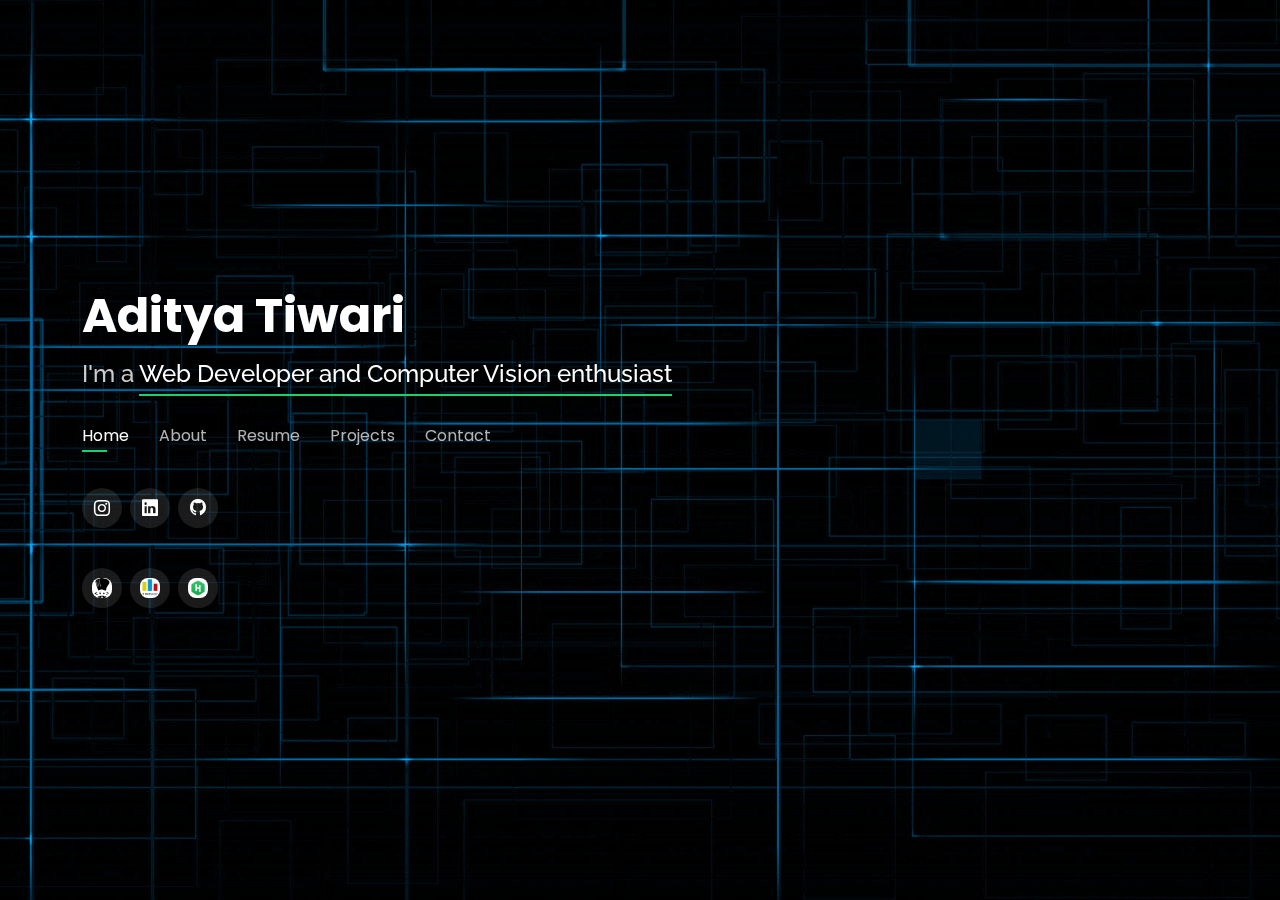
<file: index.html>
<!DOCTYPE html>
<html lang="en">

<head>
	<meta charset="utf-8">
	<meta content="width=device-width, initial-scale=1.0" name="viewport">

	<title>Aditya Tiwari</title>
	<meta content="" name="description">
	<meta content="" name="keywords">

	<!-- Favicons -->
	<link href="assets/img/logo.jpg" rel="icon"><!--
	<link href="assets/img/apple-touch-icon.png" rel="apple-touch-icon">-->

	<!-- Google Fonts -->
	<link href="https://fonts.googleapis.com/css?family=Open+Sans:300,300i,400,400i,600,600i,700,700i|Raleway:300,300i,400,400i,500,500i,600,600i,700,700i|Poppins:300,300i,400,400i,500,500i,600,600i,700,700i" rel="stylesheet">

	<!-- Vendor CSS Files -->
	<link href="assets/vendor/bootstrap/css/bootstrap.min.css" rel="stylesheet">
	<link href="assets/vendor/bootstrap-icons/bootstrap-icons.css" rel="stylesheet">
	<link href="assets/vendor/boxicons/css/boxicons.min.css" rel="stylesheet">
	<link href="assets/vendor/glightbox/css/glightbox.min.css" rel="stylesheet">
	<link href="assets/vendor/remixicon/remixicon.css" rel="stylesheet">
	<link href="assets/vendor/swiper/swiper-bundle.min.css" rel="stylesheet">

	<!-- Template Main CSS File -->
	<link href="assets/css/style.css" rel="stylesheet">

	
</head>

<body>

	<!-- ======= Header ======= -->
	<header id="header">
		<div class="container " >

			<h1><a href="index.html">Aditya Tiwari</a></h1>
			<!-- Uncomment below if you prefer to use an image logo -->
			<!-- <a href="index.html" class="mr-auto"><img src="assets/img/logo.png" alt="" class="img-fluid"></a> -->
			<h2>I'm a <span>Web Developer and Computer Vision enthusiast</span></h2>

			<nav id="navbar" class="navbar">
				<ul>
					<li><a class="nav-link active" href="#header">Home</a></li>
					<li><a class="nav-link" href="#about">About</a></li>
					<li><a class="nav-link" href="#resume">Resume</a></li>
					<!--<li><a class="nav-link" href="#services">Services</a></li> -->
					<li><a class="nav-link" href="#portfolio">Projects</a></li>
					<li><a class="nav-link" href="#contact">Contact</a></li>
				</ul>
				<i class="bi bi-list mobile-nav-toggle"></i>
			</nav><!-- .navbar -->

			<div class="social-links">
				<a href="https://www.instagram.com/aditya.4_/" class="instagram"><i class="bi bi-instagram"></i></a>
				<a href="https://www.linkedin.com/in/tiwari-aditya/" class="linkedin"><i class="bi bi-linkedin"></i></a>
				<a href="https://github.com/aditya4102" class="github"><i class="bi bi-github"></i></a>
			</div>
			<div class="social-links">
				

				<a href="https://www.codechef.com/users/adi_4" class="codechef"><i class="bi bi-codechef"><img style="width: 20px;height: 20px;background-color: white ;border-radius: 40%" src="assets/img/portfolio/codechef.png"></i></a>
				<a href="https://codeforces.com/profile/adi_4" class="codeforce"><i class="bi bi-codeforce"><img style="width: 20px;height: 20px;background-color: white;border-radius: 40% " src="assets/img/portfolio/codeforce.png"></i></a>
				<a href="https://www.hackerrank.com/taditya4102" class="hackerrank"><i class="bi bi-hackerrank"><img style="width: 20px;height: 20px;background-color: white;border-radius: 40% " src="assets/img/portfolio/hackerrank.jpg"></i></a>
				
			</div>

		</div>
	</header><!-- End Header -->



	<!-- ======= About Section ======= -->
	<section id="about" class="about">

		<!-- ======= About Me ======= -->
		<div class="about-me container">

			<div class="section-title">
				<h2>About Me</h2>
			</div>

			<div class="row">
				<div class="col-lg-4" data-aos="fade-right">
					<img src="assets/img/me1.jpg" class="img-fluid" alt="">
				</div>
				<div class="col-lg-8 pt-4 pt-lg-0 content" data-aos="fade-left">
					<h3>Aspiring Software Developer</h3>
					<p class="fst-italic">
						Hi,
						I am a practical learner, prefers more of practical aspects that theory. I am tech enthusiast and a maker, having good knowledge of both software as well as hardware (robotics).
					</p>
					<div class="row">
						<div class="col-lg-6">
							<ul>
								<li><i class="bi bi-chevron-right"></i> <strong>Birthday:</strong> <span>4 Oct 2000</span></li>
								<li><i class="bi bi-chevron-right"></i> <strong>WhatsApp no.:</strong> <span>+91-8866875829</span></li>
								<li><i class="bi bi-chevron-right"></i> <strong>Mobile no.:</strong> <span>+91-8849928696</span></li>
								<li><i class="bi bi-chevron-right"></i> <strong>College:</strong> <span>Jecrc University</span></li>
								<li><i class="bi bi-chevron-right"></i> <strong>City:</strong> <span>Jaipur, India</span></li>
							</ul>
						</div>
						<div class="col-lg-6">
							<ul>
								<li><i class="bi bi-chevron-right"></i> <strong>Age:</strong> <span>20</span></li>
								<li><i class="bi bi-chevron-right"></i> <strong>Degree:</strong> <span>Bachelors of Technology</span></li>
								<li><i class="bi bi-chevron-right"></i> <strong>Majors:</strong> <span>Computer Science</span></li>
								<li><i class="bi bi-chevron-right"></i> <strong>Email id:</strong> <span>taditya4102@gmail.com</span></li>
								
							</ul>
						</div>
					</div>
					<p>
						I'm an aspiring Software Developer, having good grasp on C++, Python, HTML, CSS and JavaScript. Along with my front end development, I am computer vision and deep learning enthusiast, having experience with python's OpenCV library and a practioner of competitive coding wtih C++.
						Along with this, my "Core Team Member" position at university's innovation cell namely "JU Makerspace", shows my managment and leadership qualities.
					</p>
				</div>
			</div>

		</div><!-- End About Me -->

		

		<!-- ======= Skills  ======= -->
		<div class="skills container">

			<div class="section-title">
				<h2>Skills</h2>
			</div>

			<div class="row skills-content">

				<div class="col-lg-6">

					<div class="progress">
						<span class="skill">C++ <i class="val">85%</i></span>
						<div class="progress-bar-wrap">
							<div class="progress-bar" role="progressbar" aria-valuenow="85" aria-valuemin="0" aria-valuemax="100"></div>
						</div>
					</div>

					<div class="progress">
						<span class="skill">Python <i class="val">70%</i></span>
						<div class="progress-bar-wrap">
							<div class="progress-bar" role="progressbar" aria-valuenow="70" aria-valuemin="0" aria-valuemax="100"></div>
						</div>
					</div>

					<div class="progress">
						<span class="skill">Competitive Coding <i class="val">80%</i></span>
						<div class="progress-bar-wrap">
							<div class="progress-bar" role="progressbar" aria-valuenow="80" aria-valuemin="0" aria-valuemax="100"></div>
						</div>
					</div>

					<div class="progress">
						<span class="skill">Computer Vision <i class="val">80%</i></span>
						<div class="progress-bar-wrap">
							<div class="progress-bar" role="progressbar" aria-valuenow="80" aria-valuemin="0" aria-valuemax="100"></div>
						</div>
					</div>

					

				</div>

				<div class="col-lg-6">
					<div class="progress">
						<span class="skill">HTML <i class="val">75%</i></span>
						<div class="progress-bar-wrap">
							<div class="progress-bar" role="progressbar" aria-valuenow="75" aria-valuemin="0" aria-valuemax="100"></div>
						</div>
					</div>

					<div class="progress">
						<span class="skill">CSS <i class="val">70%</i></span>
						<div class="progress-bar-wrap">
							<div class="progress-bar" role="progressbar" aria-valuenow="70" aria-valuemin="0" aria-valuemax="100"></div>
						</div>
					</div>

					<div class="progress">
						<span class="skill">JavaScript <i class="val">70%</i></span>
						<div class="progress-bar-wrap">
							<div class="progress-bar" role="progressbar" aria-valuenow="70" aria-valuemin="0" aria-valuemax="100"></div>
						</div>
					</div>

					<div class="progress">
						<span class="skill">Deep Learning <i class="val">50%</i></span>
						<div class="progress-bar-wrap">
							<div class="progress-bar" role="progressbar" aria-valuenow="50" aria-valuemin="0" aria-valuemax="100"></div>
						</div>
					</div>

				</div>

			</div>

		</div><!-- End Skills -->

	<!--	 Interests 
		<div class="interests container">

			<div class="section-title">
				<h2>Interests</h2>
			</div>

			<div class="row">
				<div class="col-lg-3 col-md-4">
					<div class="icon-box">
						<i class="ri-store-line" style="color: #ffbb2c;"></i>
						<h3>Lorem Ipsum</h3>
					</div>
				</div>
				<div class="col-lg-3 col-md-4 mt-4 mt-md-0">
					<div class="icon-box">
						<i class="ri-bar-chart-box-line" style="color: #5578ff;"></i>
						<h3>Dolor Sitema</h3>
					</div>
				</div>
				<div class="col-lg-3 col-md-4 mt-4 mt-md-0">
					<div class="icon-box">
						<i class="ri-calendar-todo-line" style="color: #e80368;"></i>
						<h3>Sed perspiciatis</h3>
					</div>
				</div>
				<div class="col-lg-3 col-md-4 mt-4 mt-lg-0">
					<div class="icon-box">
						<i class="ri-paint-brush-line" style="color: #e361ff;"></i>
						<h3>Magni Dolores</h3>
					</div>
				</div>
				<div class="col-lg-3 col-md-4 mt-4">
					<div class="icon-box">
						<i class="ri-database-2-line" style="color: #47aeff;"></i>
						<h3>Nemo Enim</h3>
					</div>
				</div>
				<div class="col-lg-3 col-md-4 mt-4">
					<div class="icon-box">
						<i class="ri-gradienter-line" style="color: #ffa76e;"></i>
						<h3>Eiusmod Tempor</h3>
					</div>
				</div>
				<div class="col-lg-3 col-md-4 mt-4">
					<div class="icon-box">
						<i class="ri-file-list-3-line" style="color: #11dbcf;"></i>
						<h3>Midela Teren</h3>
					</div>
				</div>
				<div class="col-lg-3 col-md-4 mt-4">
					<div class="icon-box">
						<i class="ri-price-tag-2-line" style="color: #4233ff;"></i>
						<h3>Pira Neve</h3>
					</div>
				</div>
				<div class="col-lg-3 col-md-4 mt-4">
					<div class="icon-box">
						<i class="ri-anchor-line" style="color: #b2904f;"></i>
						<h3>Dirada Pack</h3>
					</div>
				</div>
				<div class="col-lg-3 col-md-4 mt-4">
					<div class="icon-box">
						<i class="ri-disc-line" style="color: #b20969;"></i>
						<h3>Moton Ideal</h3>
					</div>
				</div>
				<div class="col-lg-3 col-md-4 mt-4">
					<div class="icon-box">
						<i class="ri-base-station-line" style="color: #ff5828;"></i>
						<h3>Verdo Park</h3>
					</div>
				</div>
				<div class="col-lg-3 col-md-4 mt-4">
					<div class="icon-box">
						<i class="ri-fingerprint-line" style="color: #29cc61;"></i>
						<h3>Flavor Nivelanda</h3>
					</div>
				</div>
			</div>

		</div> End Interests 
	-->


	</section><!-- End About Section -->

	<!-- ======= Resume Section ======= -->
	<section id="resume" class="resume">
		<div class="container">

			<div class="section-title">
				<h2>Resume</h2>
			</div>

			<div class="row">
				<div class="col-lg-6">
					<h3 class="resume-title">Education</h3>
					<div class="resume-item">
						<h4>Bachelors of Technology</h4>
						<h5>2018 - 2022</h5>
						<p><em>Jecrc University, Jaipur</em></p>
						<p><b>Major:</b> Computer Science &emsp; <b>CGPA:</b> 8.46/10</p>
					</div>
					<div class="resume-item">
						<h4>Class XII</h4>
						<h5>2018</h5>
						<p><em>Podar World School, Vadodara</em></p>
						<p><b>Major:</b> PCM &emsp; <b>CGPA:</b> 85.4%</p>
					</div>
					<div class="resume-item">
						<h4>Class X</h4>
						<h5>2016</h5>
						<p><em>Shannen School, Vadodara</em></p>
						<p><b>CGPA:</b> 10/10</p>
					</div>
				</div>
				<div class="col-lg-6">
					<h3 class="resume-title">Position of Responsibility</h3>
					<div class="resume-item">
						<h4>JU Makerspace | Core Team Member</h4>
						<h5>2019 - Present</h5>
						<p><em>Jecrc University, Jaipur</em></p>
						<p>(Student driven innovation cell)</p>
						<p>
						<ul>
							<li>Led the team of 50+ members under the supervision of faculty coordinator in many technical events</li>
							<li>Supervised and mentored juniors in many projects.</li>
							<li>Responsible for representing whole team at any event.</li>
							<li>Delivered webinar on <b>Machine Learning</b> and <b>Drones and Control Algorithms</b> to crowd of 150+ students.</li>
						</ul>
						</p>
					</div>
					<div class="resume-item">
						<h4>Achievements</h4>
						<p>
						<ul>
							<li><b>Smart India Hackathon</b> (Jan 2020): Secured 1st place in the prelims of Hardware Edition.</li>
							<li><b>Letter of Appreciation</b> (Jul 2020): Received appreciation letter from Registrar of JECRC University for being an instructor and delivering session to first year student.</li>
							<li><b>Volleyball</b> (2016), Played at state level from Gujarat.</li>
						</ul>
						</p>
					</div>
				</div>
			</div>

		</div>
	</section><!-- End Resume Section -->
<!--

	<section id="services" class="services">
		<div class="container">

			<div class="section-title">
				<h2>Services</h2>
				<p>My Services</p>
			</div>

			<div class="row">
				<div class="col-lg-4 col-md-6 d-flex align-items-stretch">
					<div class="icon-box">
						<div class="icon"><i class="bx bxl-dribbble"></i></div>
						<h4><a href="">Lorem Ipsum</a></h4>
						<p>Voluptatum deleniti atque corrupti quos dolores et quas molestias excepturi</p>
					</div>
				</div>

				<div class="col-lg-4 col-md-6 d-flex align-items-stretch mt-4 mt-md-0">
					<div class="icon-box">
						<div class="icon"><i class="bx bx-file"></i></div>
						<h4><a href="">Sed ut perspiciatis</a></h4>
						<p>Duis aute irure dolor in reprehenderit in voluptate velit esse cillum dolore</p>
					</div>
				</div>

				<div class="col-lg-4 col-md-6 d-flex align-items-stretch mt-4 mt-lg-0">
					<div class="icon-box">
						<div class="icon"><i class="bx bx-tachometer"></i></div>
						<h4><a href="">Magni Dolores</a></h4>
						<p>Excepteur sint occaecat cupidatat non proident, sunt in culpa qui officia</p>
					</div>
				</div>

				<div class="col-lg-4 col-md-6 d-flex align-items-stretch mt-4">
					<div class="icon-box">
						<div class="icon"><i class="bx bx-world"></i></div>
						<h4><a href="">Nemo Enim</a></h4>
						<p>At vero eos et accusamus et iusto odio dignissimos ducimus qui blanditiis</p>
					</div>
				</div>

				<div class="col-lg-4 col-md-6 d-flex align-items-stretch mt-4">
					<div class="icon-box">
						<div class="icon"><i class="bx bx-slideshow"></i></div>
						<h4><a href="">Dele cardo</a></h4>
						<p>Quis consequatur saepe eligendi voluptatem consequatur dolor consequuntur</p>
					</div>
				</div>

				<div class="col-lg-4 col-md-6 d-flex align-items-stretch mt-4">
					<div class="icon-box">
						<div class="icon"><i class="bx bx-arch"></i></div>
						<h4><a href="">Divera don</a></h4>
						<p>Modi nostrum vel laborum. Porro fugit error sit minus sapiente sit aspernatur</p>
					</div>
				</div>

			</div>

		</div>
	</section>
-->

	<!-- ======= Portfolio Section ======= -->
	<section id="portfolio" class="portfolio">
		<div class="container">

			<div class="section-title">
				<h2>Projects</h2>
				<p>My Works</p>
			</div>

			<div class="row">
				<div class="col-lg-12 d-flex justify-content-center">
					<ul id="portfolio-flters">
						<li data-filter=".filter-vision">Computer Vision</li>
						<li data-filter=".filter-robo">Robotics</li>
						<li data-filter=".filter-web">Web Development</li>
					</ul>
				</div>
			</div>

			<div class="row portfolio-container">

				<div class="col-lg-4 col-md-6 portfolio-item filter-vision">
					<div class="portfolio-wrap">
						<img src="assets/img/portfolio/mask.jpg" class="img-fluid" alt="" width="974" height="556">
						<div class="portfolio-info">
							<h4>Face Mask Detection</h4>
							<p>Program</p>
							<div class="portfolio-links">
								<a href="mask-detection.html" data-gallery="portfolioDetailsGallery" data-glightbox="type: external" class="portfolio-details-lightbox" title="Project Details"><i class="bx bx-link"></i></a>
							</div>
						</div>
					</div>
				</div>

				<div class="col-lg-4 col-md-6 portfolio-item filter-vision">
					<div class="portfolio-wrap">
						<img src="assets/img/portfolio/object.jpg" class="img-fluid" alt="" width="310" height="450">
						<div class="portfolio-info">
							<h4>Object Detection</h4>
							<p>Program</p>
							<div class="portfolio-links">
								<a href="object-detection.html" data-gallery="portfolioDetailsGallery" data-glightbox="type: external" class="portfolio-details-lightbox" title="Portfolio Details"><i class="bx bx-link"></i></a>
							</div>
						</div>
					</div>
				</div>

				<div class="col-lg-4 col-md-6 portfolio-item filter-vision">
					<div class="portfolio-wrap">
						<img src="assets/img/portfolio/hand.png" class="img-fluid" alt="" width="160" height="556">
						<div class="portfolio-info">
							<h4>Hand Gesture Recognition</h4>
							<p>Program</p>
							<div class="portfolio-links">
								<a href="gesture recognition.html" data-gallery="portfolioDetailsGallery" data-glightbox="type: external" class="portfolio-details-lightbox" title="Portfolio Details"><i class="bx bx-link"></i></a>
							</div>
						</div>
					</div>
				</div>

				<div class="col-lg-4 col-md-6 portfolio-item filter-vision">
					<div class="portfolio-wrap">
						<img src="assets/img/portfolio/eye.jpg" class="img-fluid" alt="" width="974" height="556">
						<div class="portfolio-info">
							<h4>Face & Eye Detection</h4>
							<p>Program</p>
							<div class="portfolio-links">
								<a href="face_eye_detection.html" data-gallery="portfolioDetailsGallery" data-glightbox="type: external" class="portfolio-details-lightbox" title="Portfolio Details"><i class="bx bx-link"></i></a>
							</div>
						</div>
					</div>
				</div>

				<div class="col-lg-4 col-md-6 portfolio-item filter-robo">
					<div class="portfolio-wrap">
						<img src="assets/img/portfolio/drone.jpg" class="img-fluid" alt="">
						<div class="portfolio-info">
							<h4>Drone</h4>
							<p>Hardware</p>
							<div class="portfolio-links">
								<a href="drone.html" data-gallery="portfolioDetailsGallery" data-glightbox="type: external" class="portfolio-details-lightbox" title="Portfolio Details"><i class="bx bx-link"></i></a>
							</div>

						</div>
					</div>
				</div>

				<div class="col-lg-4 col-md-6 portfolio-item filter-web">
					<div class="portfolio-wrap">
						<img src="assets/img/portfolio/website.jpg" class="img-fluid" alt="">
						<div class="portfolio-info">
							<h4>Portfolio</h4>
							<p>Website</p>
							<div class="portfolio-links">
								<a href="website.html" data-gallery="portfolioDetailsGallery" data-glightbox="type: external" class="portfolio-details-lightbox" title="Portfolio Details"><i class="bx bx-link"></i></a>
							</div>

						</div>
					</div>
				</div>

			</div>

		</div>
	</section><!-- End Portfolio Section -->

	<!-- ======= Contact Section ======= -->
	<section id="contact" class="contact">
		<div class="container">

			<div class="section-title">
				<h2>Contact</h2>
				<p>Contact Me</p>
			</div>

			<div class="row mt-2">

				<div class="col-md-6 d-flex align-items-stretch">
					<div class="info-box">
						<i class="bx bx-map"></i>
						<h3>Location</h3>
						<p>Jaipur, Rajasthan, India</p>
					</div>
				</div>

				<div class="col-md-6 mt-4 mt-md-0 d-flex align-items-stretch">
					<div class="info-box">
						<i class="bx bx-share-alt"></i>
						<h3>Social Profiles</h3>
						<div class="social-links">
							<a href="https://www.linkedin.com/in/tiwari-aditya/" class="linkedin"><i class="bi bi-linkedin"></i></a>
							<a href="https://www.instagram.com/aditya.4_/" class="instagram"><i class="bi bi-instagram"></i></a>
						</div>
					</div>
				</div>

				<div class="col-md-6 mt-4 d-flex align-items-stretch">
					<div class="info-box">
						<i class="bx bx-envelope"></i>
						<h3>Email</h3>
						<p>taditya4102@gmail.com</p>
					</div>
				</div>
				<div class="col-md-6 mt-4 d-flex align-items-stretch">
					<div class="info-box">
						<i class="bx bx-phone-call"></i>
						<h3>Call</h3>
						<p>+91-8849928696</p>
						<p>+91-8866875829</p>
					</div>
				</div>
				<div class="col-md-6 mt-4 d-flex align-items-stretch">
					<div class="info-box">
						<i class="bx bx-share-alt"></i>
						<h3>Programming Profiles</h3>
						<div class="social-links">
				<a href="https://www.codechef.com/users/adi_4" class="codechef"><i class="bi bi-codechef"><img style="width: 20px;height: 20px;background-color: white ;border-radius: 40%" src="assets/img/portfolio/codechef.png"></i></a>
				<a href="https://codeforces.com/profile/adi_4" class="codeforce"><i class="bi bi-codeforce"><img style="width: 20px;height: 20px;background-color: white;border-radius: 40% " src="assets/img/portfolio/codeforce.png"></i></a>
				<a href="https://www.hackerrank.com/taditya4102" class="hackerrank"><i class="bi bi-hackerrank"><img style="width: 20px;height: 20px;background-color: white;border-radius: 40% " src="assets/img/portfolio/hackerrank.jpg"></i></a>
						 
						</div>
					 
					</div>
				</div>



			</div>

			<form action="forms/contact.php" method="post" role="form" class="php-email-form mt-4">
				<div class="row">
					<div class="col-md-6 form-group">
						<input type="text" name="name" class="form-control" id="name" placeholder="Your Name" required>
					</div>
					<div class="col-md-6 form-group mt-3 mt-md-0">
						<input type="email" class="form-control" name="email" id="email" placeholder="Your Email" required>
					</div>
				</div>
				<div class="form-group mt-3">
					<input type="text" class="form-control" name="subject" id="subject" placeholder="Subject" required>
				</div>
				<div class="form-group mt-3">
					<textarea class="form-control" name="message" rows="5" placeholder="Message" required></textarea>
				</div>
				<div class="my-3">
					<div class="loading">Loading</div>
					<div class="error-message"></div>
					<div class="sent-message">Your message has been sent. Thank you!</div>
				</div>
				<div class="text-center"><button type="submit">Send Message</button></div>
			</form>

		</div>
	</section><!-- End Contact Section -->

	

	<!-- Vendor JS Files -->
	<script src="assets/vendor/bootstrap/js/bootstrap.bundle.min.js"></script>
	<script src="assets/vendor/glightbox/js/glightbox.min.js"></script>
	<script src="assets/vendor/isotope-layout/isotope.pkgd.min.js"></script>
	<script src="assets/vendor/php-email-form/validate.js"></script>
	<script src="assets/vendor/purecounter/purecounter.js"></script>
	<script src="assets/vendor/swiper/swiper-bundle.min.js"></script>
	<script src="assets/vendor/waypoints/noframework.waypoints.js"></script>

	<!-- Template Main JS File -->
	<script src="assets/js/main.js"></script>

</body>

</html>
</file>
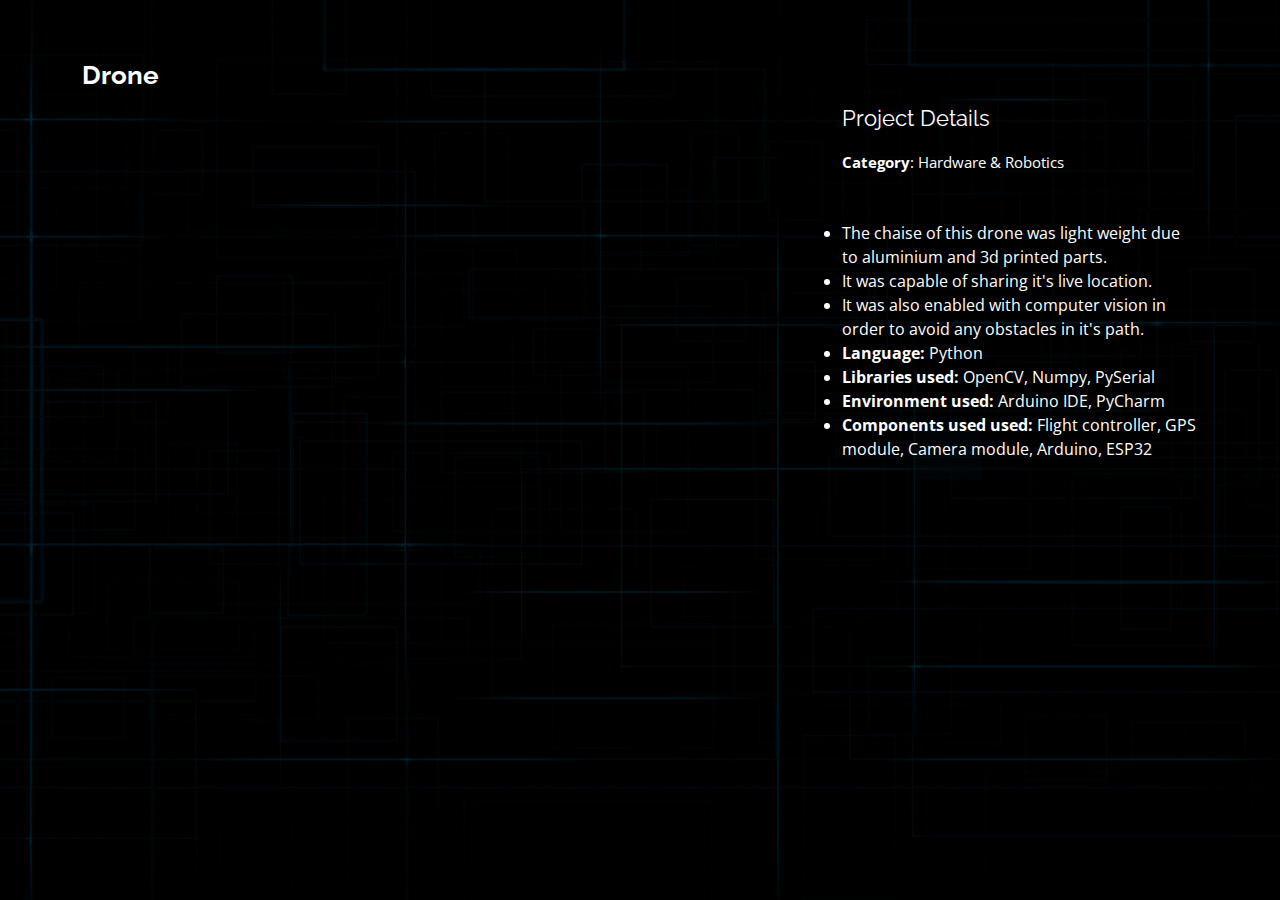
<file: drone.html>
<!DOCTYPE html>
<html lang="en">

<head>
  <meta charset="utf-8">
  <meta content="width=device-width, initial-scale=1.0" name="viewport">

  <title>Portfolio Details - Personal Bootstrap Template</title>
  <meta content="" name="description">
  <meta content="" name="keywords">

  <!-- Favicons -->
  <link href="assets/img/favicon.png" rel="icon">
  <link href="assets/img/apple-touch-icon.png" rel="apple-touch-icon">

  <!-- Google Fonts -->
  <link href="https://fonts.googleapis.com/css?family=Open+Sans:300,300i,400,400i,600,600i,700,700i|Raleway:300,300i,400,400i,500,500i,600,600i,700,700i|Poppins:300,300i,400,400i,500,500i,600,600i,700,700i" rel="stylesheet">

  <!-- Vendor CSS Files -->
  <link href="assets/vendor/bootstrap/css/bootstrap.min.css" rel="stylesheet">
  <link href="assets/vendor/bootstrap-icons/bootstrap-icons.css" rel="stylesheet">
  <link href="assets/vendor/boxicons/css/boxicons.min.css" rel="stylesheet">
  <link href="assets/vendor/glightbox/css/glightbox.min.css" rel="stylesheet">
  <link href="assets/vendor/remixicon/remixicon.css" rel="stylesheet">
  <link href="assets/vendor/swiper/swiper-bundle.min.css" rel="stylesheet">

  <!-- Template Main CSS File -->
  <link href="assets/css/style.css" rel="stylesheet">

  <!-- =======================================================
  * Template Name: Personal - v4.1.0
  * Template URL: https://bootstrapmade.com/personal-free-resume-bootstrap-template/
  * Author: BootstrapMade.com
  * License: https://bootstrapmade.com/license/
  ======================================================== -->
</head>

<body>

  <main id="main">

    <!-- ======= Portfolio Details ======= -->
    <div id="portfolio-details" class="portfolio-details">
      <div class="container">

        <div class="row">

          <div class="col-lg-8">
            <h2 class="portfolio-title">Drone</h2>

            <div class="portfolio-details-slider swiper-container">
              <div class="swiper-wrapper align-items-center">
                
                  <iframe width="800" height="463" src="https://www.youtube.com/embed/8547YgJTi5c" title="YouTube video player" frameborder="0" allow="accelerometer; autoplay; clipboard-write; encrypted-media; gyroscope; picture-in-picture" allowfullscreen></iframe>
              </div>
              <div class="swiper-pagination"></div>
            </div>

          </div>

          <div class="col-lg-4 portfolio-info">
            <h3>Project Details</h3>
            <ul>
              <li><strong>Category</strong>: Hardware & Robotics</li>
            </ul>

            <p>
              <li>The chaise of this drone was light weight due to aluminium and 3d printed parts.</li>
              <li>It was capable of sharing it's live location.</li>
              <li>It was also enabled with computer vision in order to avoid any obstacles in it's path.</li>
              <li><b>Language:</b> Python</li>
              <li><b>Libraries used:</b> OpenCV, Numpy, PySerial</li>
              <li><b>Environment used:</b> Arduino IDE, PyCharm</li>
              <li><b>Components used used:</b> Flight controller, GPS module, Camera module, Arduino, ESP32</li>
            </p>
          </div>

        </div>

      </div>
    </div><!-- End Portfolio Details -->

  </main><!-- End #main -->

 

  <!-- Vendor JS Files -->
  <script src="assets/vendor/bootstrap/js/bootstrap.bundle.min.js"></script>
  <script src="assets/vendor/glightbox/js/glightbox.min.js"></script>
  <script src="assets/vendor/isotope-layout/isotope.pkgd.min.js"></script>
  <script src="assets/vendor/php-email-form/validate.js"></script>
  <script src="assets/vendor/purecounter/purecounter.js"></script>
  <script src="assets/vendor/swiper/swiper-bundle.min.js"></script>
  <script src="assets/vendor/waypoints/noframework.waypoints.js"></script>

  <!-- Template Main JS File -->
  <script src="assets/js/main.js"></script>

</body>

</html>
</file>
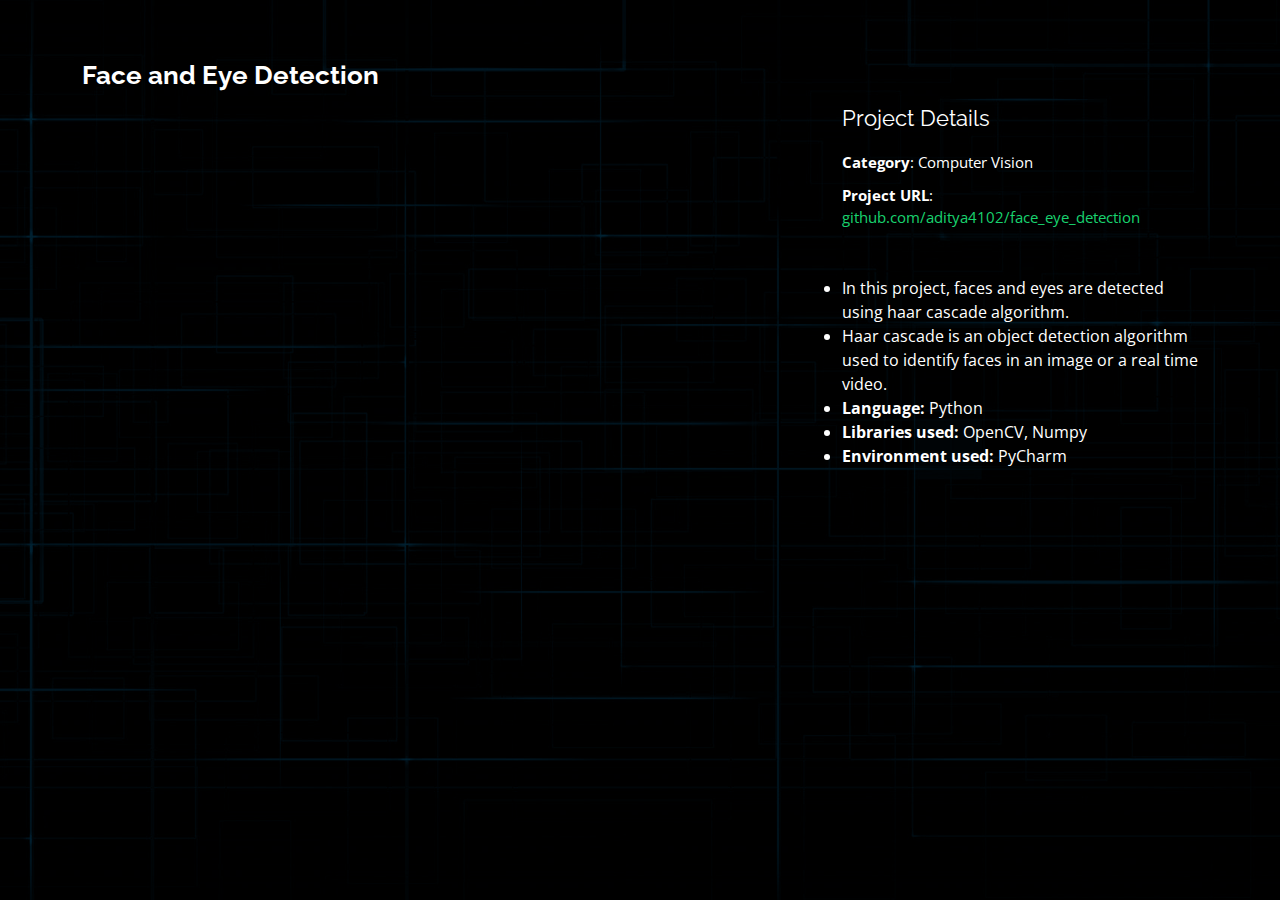
<file: face_eye_detection.html>
<!DOCTYPE html>
<html lang="en">

<head>
  <meta charset="utf-8">
  <meta content="width=device-width, initial-scale=1.0" name="viewport">

  <title>Portfolio Details - Personal Bootstrap Template</title>
  <meta content="" name="description">
  <meta content="" name="keywords">

  <!-- Favicons -->
  <link href="assets/img/favicon.png" rel="icon">
  <link href="assets/img/apple-touch-icon.png" rel="apple-touch-icon">

  <!-- Google Fonts -->
  <link href="https://fonts.googleapis.com/css?family=Open+Sans:300,300i,400,400i,600,600i,700,700i|Raleway:300,300i,400,400i,500,500i,600,600i,700,700i|Poppins:300,300i,400,400i,500,500i,600,600i,700,700i" rel="stylesheet">

  <!-- Vendor CSS Files -->
  <link href="assets/vendor/bootstrap/css/bootstrap.min.css" rel="stylesheet">
  <link href="assets/vendor/bootstrap-icons/bootstrap-icons.css" rel="stylesheet">
  <link href="assets/vendor/boxicons/css/boxicons.min.css" rel="stylesheet">
  <link href="assets/vendor/glightbox/css/glightbox.min.css" rel="stylesheet">
  <link href="assets/vendor/remixicon/remixicon.css" rel="stylesheet">
  <link href="assets/vendor/swiper/swiper-bundle.min.css" rel="stylesheet">

  <!-- Template Main CSS File -->
  <link href="assets/css/style.css" rel="stylesheet">

  <!-- =======================================================
  * Template Name: Personal - v4.1.0
  * Template URL: https://bootstrapmade.com/personal-free-resume-bootstrap-template/
  * Author: BootstrapMade.com
  * License: https://bootstrapmade.com/license/
  ======================================================== -->
</head>

<body>

  <main id="main">

    <!-- ======= Portfolio Details ======= -->
    <div id="portfolio-details" class="portfolio-details">
      <div class="container">

        <div class="row">

          <div class="col-lg-8">
            <h2 class="portfolio-title">Face and Eye Detection</h2>

            <div class="portfolio-details-slider swiper-container">
              <div class="swiper-wrapper align-items-center">
                
                  <iframe width="800" height="463" src="https://www.youtube.com/embed/aKJ10djMP58" title="YouTube video player" frameborder="0" allow="accelerometer; autoplay; clipboard-write; encrypted-media; gyroscope; picture-in-picture" allowfullscreen></iframe>
              </div>
              <div class="swiper-pagination"></div>
            </div>

          </div>

          <div class="col-lg-4 portfolio-info">
            <h3>Project Details</h3>
            <ul>
              <li><strong>Category</strong>: Computer Vision</li>
              <li><strong>Project URL</strong>: <a href="https://github.com/aditya4102/face-and-eye-detection">github.com/aditya4102/face_eye_detection</a></li>
            </ul>

            <p>
              <li>In this project, faces and eyes are detected using haar cascade algorithm.</li>
              <li>Haar cascade is an object detection algorithm used to identify faces in an image or a real time video.</li>
              <li><b>Language:</b> Python</li>
              <li><b>Libraries used:</b> OpenCV, Numpy</li>
              <li><b>Environment used:</b> PyCharm</li>
            </p>
          </div>

        </div>

      </div>
    </div><!-- End Portfolio Details -->

  </main><!-- End #main -->

 

  <!-- Vendor JS Files -->
  <script src="assets/vendor/bootstrap/js/bootstrap.bundle.min.js"></script>
  <script src="assets/vendor/glightbox/js/glightbox.min.js"></script>
  <script src="assets/vendor/isotope-layout/isotope.pkgd.min.js"></script>
  <script src="assets/vendor/php-email-form/validate.js"></script>
  <script src="assets/vendor/purecounter/purecounter.js"></script>
  <script src="assets/vendor/swiper/swiper-bundle.min.js"></script>
  <script src="assets/vendor/waypoints/noframework.waypoints.js"></script>

  <!-- Template Main JS File -->
  <script src="assets/js/main.js"></script>

</body>

</html>
</file>
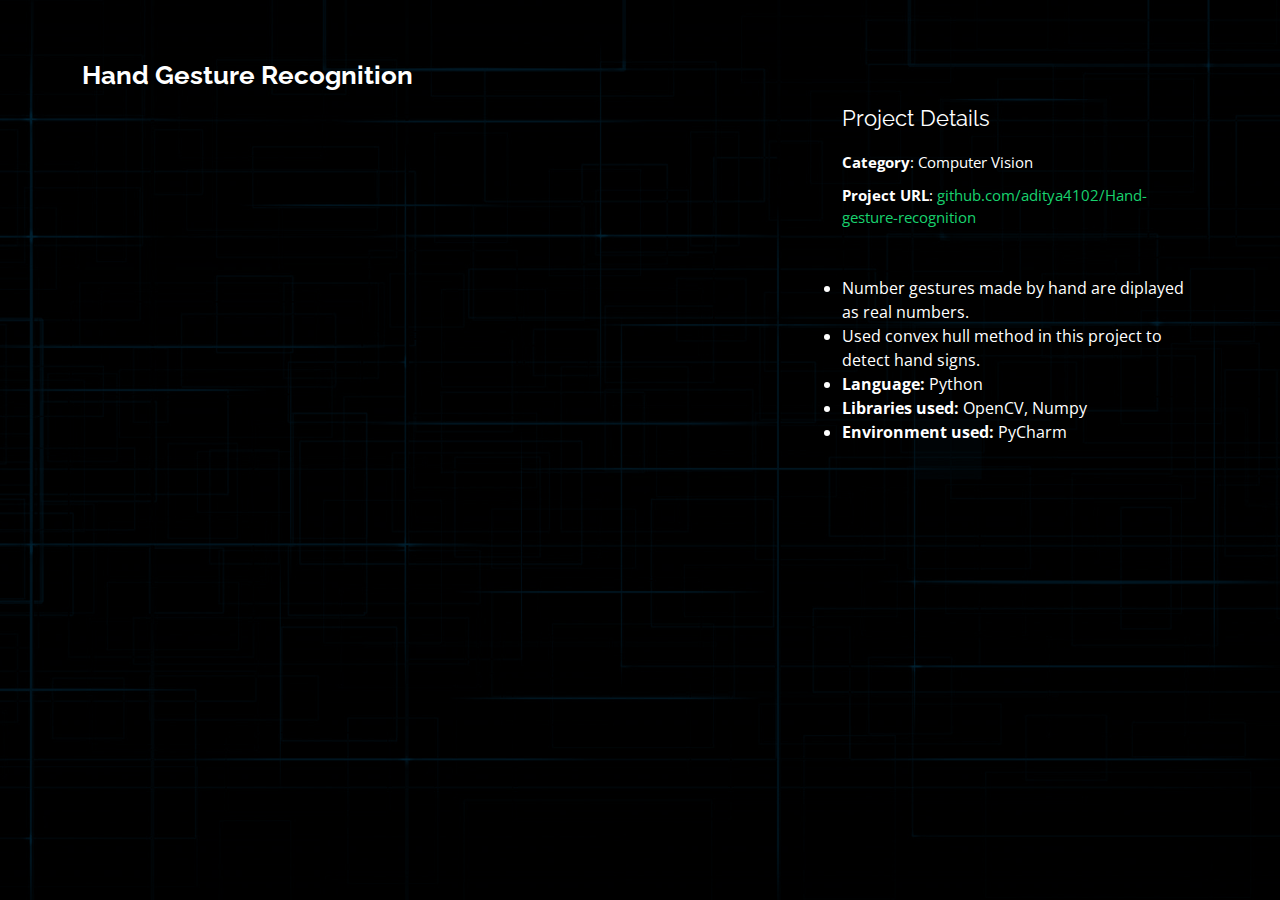
<file: gesture recognition.html>
<!DOCTYPE html>
<html lang="en">

<head>
  <meta charset="utf-8">
  <meta content="width=device-width, initial-scale=1.0" name="viewport">

  <title>Portfolio Details - Personal Bootstrap Template</title>
  <meta content="" name="description">
  <meta content="" name="keywords">

  <!-- Favicons -->
  <link href="assets/img/favicon.png" rel="icon">
  <link href="assets/img/apple-touch-icon.png" rel="apple-touch-icon">

  <!-- Google Fonts -->
  <link href="https://fonts.googleapis.com/css?family=Open+Sans:300,300i,400,400i,600,600i,700,700i|Raleway:300,300i,400,400i,500,500i,600,600i,700,700i|Poppins:300,300i,400,400i,500,500i,600,600i,700,700i" rel="stylesheet">

  <!-- Vendor CSS Files -->
  <link href="assets/vendor/bootstrap/css/bootstrap.min.css" rel="stylesheet">
  <link href="assets/vendor/bootstrap-icons/bootstrap-icons.css" rel="stylesheet">
  <link href="assets/vendor/boxicons/css/boxicons.min.css" rel="stylesheet">
  <link href="assets/vendor/glightbox/css/glightbox.min.css" rel="stylesheet">
  <link href="assets/vendor/remixicon/remixicon.css" rel="stylesheet">
  <link href="assets/vendor/swiper/swiper-bundle.min.css" rel="stylesheet">

  <!-- Template Main CSS File -->
  <link href="assets/css/style.css" rel="stylesheet">

  <!-- =======================================================
  * Template Name: Personal - v4.1.0
  * Template URL: https://bootstrapmade.com/personal-free-resume-bootstrap-template/
  * Author: BootstrapMade.com
  * License: https://bootstrapmade.com/license/
  ======================================================== -->
</head>

<body>

  <main id="main">

    <!-- ======= Portfolio Details ======= -->
    <div id="portfolio-details" class="portfolio-details">
      <div class="container">

        <div class="row">

          <div class="col-lg-8">
            <h2 class="portfolio-title">Hand Gesture Recognition</h2>

            <div class="portfolio-details-slider swiper-container">
              <div class="swiper-wrapper align-items-center">
                
                  <iframe width="800" height="463" src="https://www.youtube.com/embed/PpzkmWvPwJc" title="YouTube video player" frameborder="0" allow="accelerometer; autoplay; clipboard-write; encrypted-media; gyroscope; picture-in-picture" allowfullscreen></iframe>
              </div>
              <div class="swiper-pagination"></div>
            </div>

          </div>

          <div class="col-lg-4 portfolio-info">
            <h3>Project Details</h3>
            <ul>
              <li><strong>Category</strong>: Computer Vision</li>
              <li><strong>Project URL</strong>: <a href="https://github.com/aditya4102/Hand-Gestures-Recoginition">github.com/aditya4102/Hand-gesture-recognition</a></li>
            </ul>

            <p>
              <li>Number gestures made by hand are diplayed as real numbers.</li>
              <li>Used convex hull method in this project to detect hand signs.</li>
              <li><b>Language:</b> Python</li>
              <li><b>Libraries used:</b> OpenCV, Numpy</li>
              <li><b>Environment used:</b> PyCharm</li>
            </p>
          </div>

        </div>

      </div>
    </div><!-- End Portfolio Details -->

  </main><!-- End #main -->

 

  <!-- Vendor JS Files -->
  <script src="assets/vendor/bootstrap/js/bootstrap.bundle.min.js"></script>
  <script src="assets/vendor/glightbox/js/glightbox.min.js"></script>
  <script src="assets/vendor/isotope-layout/isotope.pkgd.min.js"></script>
  <script src="assets/vendor/php-email-form/validate.js"></script>
  <script src="assets/vendor/purecounter/purecounter.js"></script>
  <script src="assets/vendor/swiper/swiper-bundle.min.js"></script>
  <script src="assets/vendor/waypoints/noframework.waypoints.js"></script>

  <!-- Template Main JS File -->
  <script src="assets/js/main.js"></script>

</body>

</html>
</file>
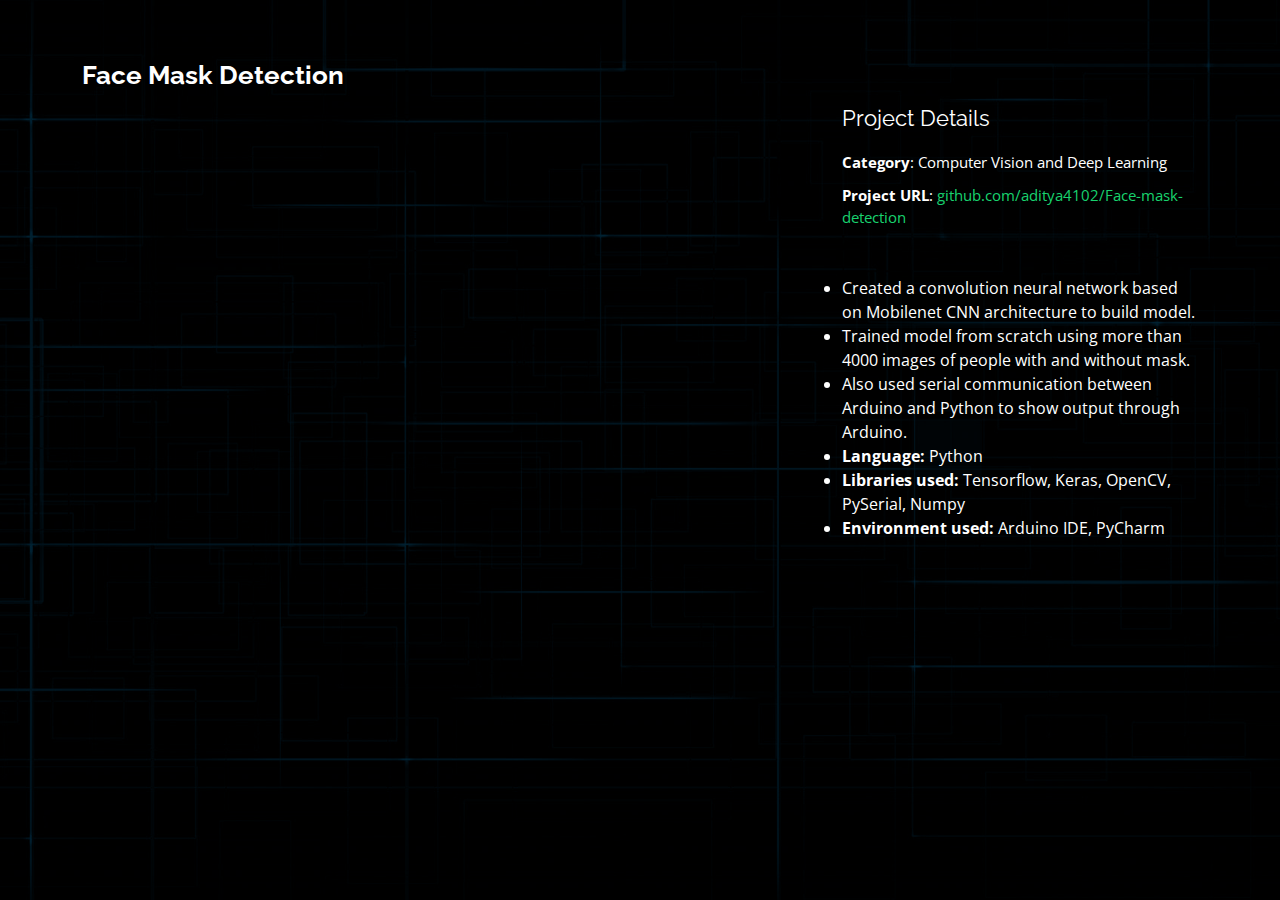
<file: mask-detection.html>
<!DOCTYPE html>
<html lang="en">

<head>
  <meta charset="utf-8">
  <meta content="width=device-width, initial-scale=1.0" name="viewport">

  <title>Portfolio Details - Personal Bootstrap Template</title>
  <meta content="" name="description">
  <meta content="" name="keywords">

  <!-- Favicons -->
  <link href="assets/img/favicon.png" rel="icon">
  <link href="assets/img/apple-touch-icon.png" rel="apple-touch-icon">

  <!-- Google Fonts -->
  <link href="https://fonts.googleapis.com/css?family=Open+Sans:300,300i,400,400i,600,600i,700,700i|Raleway:300,300i,400,400i,500,500i,600,600i,700,700i|Poppins:300,300i,400,400i,500,500i,600,600i,700,700i" rel="stylesheet">

  <!-- Vendor CSS Files -->
  <link href="assets/vendor/bootstrap/css/bootstrap.min.css" rel="stylesheet">
  <link href="assets/vendor/bootstrap-icons/bootstrap-icons.css" rel="stylesheet">
  <link href="assets/vendor/boxicons/css/boxicons.min.css" rel="stylesheet">
  <link href="assets/vendor/glightbox/css/glightbox.min.css" rel="stylesheet">
  <link href="assets/vendor/remixicon/remixicon.css" rel="stylesheet">
  <link href="assets/vendor/swiper/swiper-bundle.min.css" rel="stylesheet">

  <!-- Template Main CSS File -->
  <link href="assets/css/style.css" rel="stylesheet">

  <!-- =======================================================
  * Template Name: Personal - v4.1.0
  * Template URL: https://bootstrapmade.com/personal-free-resume-bootstrap-template/
  * Author: BootstrapMade.com
  * License: https://bootstrapmade.com/license/
  ======================================================== -->
</head>

<body>

  <main id="main">

    <!-- ======= Portfolio Details ======= -->
    <div id="portfolio-details" class="portfolio-details">
      <div class="container">

        <div class="row">

          <div class="col-lg-8">
            <h2 class="portfolio-title">Face Mask Detection</h2>

            <div class="portfolio-details-slider swiper-container">
              <div class="swiper-wrapper align-items-center">
                
                  <iframe width="800" height="463" src="https://www.youtube.com/embed/Wvxa-aVfnW0" title="YouTube video player" frameborder="0" allow="accelerometer; autoplay; clipboard-write; encrypted-media; gyroscope; picture-in-picture" allowfullscreen></iframe>
              </div>
              <div class="swiper-pagination"></div>
            </div>

          </div>

          <div class="col-lg-4 portfolio-info">
            <h3>Project Details</h3>
            <ul>
              <li><strong>Category</strong>: Computer Vision and Deep Learning</li>
              <li><strong>Project URL</strong>: <a href="https://github.com/aditya4102/Face-mask-detection">github.com/aditya4102/Face-mask-detection</a></li>
            </ul>

            <p>
              <li>Created a convolution neural network based on Mobilenet CNN architecture to build model.</li>
              <li>Trained model from scratch using more than 4000 images of people with and without mask.</li>
              <li>Also used serial communication between Arduino and Python to show output through Arduino.</li>
              <li><b>Language:</b> Python</li>
              <li><b>Libraries used:</b> Tensorflow, Keras, OpenCV, PySerial, Numpy</li>
              <li><b>Environment used:</b> Arduino IDE, PyCharm</li>
            </p>
          </div>

        </div>

      </div>
    </div><!-- End Portfolio Details -->

  </main><!-- End #main -->

 

  <!-- Vendor JS Files -->
  <script src="assets/vendor/bootstrap/js/bootstrap.bundle.min.js"></script>
  <script src="assets/vendor/glightbox/js/glightbox.min.js"></script>
  <script src="assets/vendor/isotope-layout/isotope.pkgd.min.js"></script>
  <script src="assets/vendor/php-email-form/validate.js"></script>
  <script src="assets/vendor/purecounter/purecounter.js"></script>
  <script src="assets/vendor/swiper/swiper-bundle.min.js"></script>
  <script src="assets/vendor/waypoints/noframework.waypoints.js"></script>

  <!-- Template Main JS File -->
  <script src="assets/js/main.js"></script>

</body>

</html>
</file>
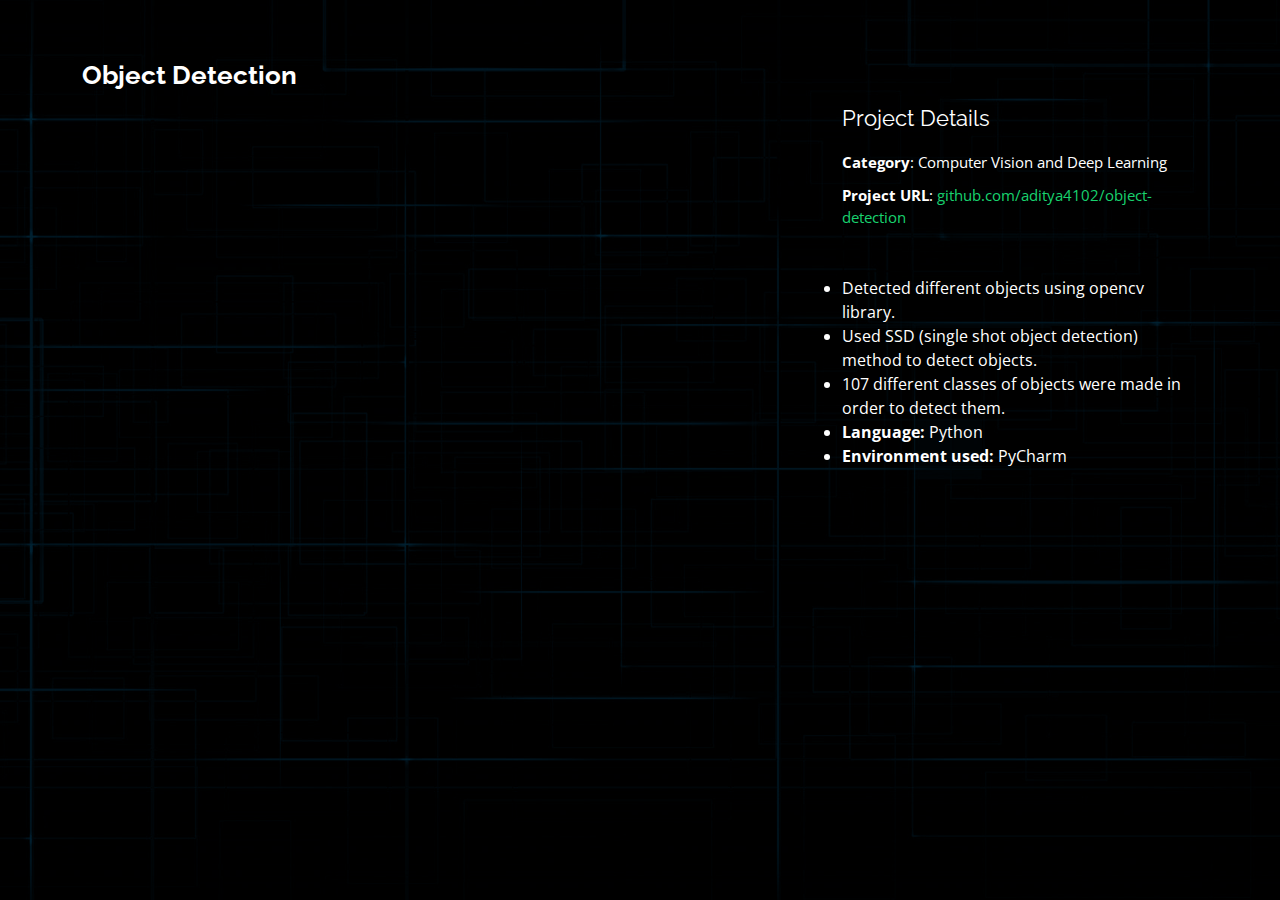
<file: object-detection.html>
<!DOCTYPE html>
<html lang="en">

<head>
  <meta charset="utf-8">
  <meta content="width=device-width, initial-scale=1.0" name="viewport">

  <title>Portfolio Details - Personal Bootstrap Template</title>
  <meta content="" name="description">
  <meta content="" name="keywords">

  <!-- Favicons -->
  <link href="assets/img/favicon.png" rel="icon">
  <link href="assets/img/apple-touch-icon.png" rel="apple-touch-icon">

  <!-- Google Fonts -->
  <link href="https://fonts.googleapis.com/css?family=Open+Sans:300,300i,400,400i,600,600i,700,700i|Raleway:300,300i,400,400i,500,500i,600,600i,700,700i|Poppins:300,300i,400,400i,500,500i,600,600i,700,700i" rel="stylesheet">

  <!-- Vendor CSS Files -->
  <link href="assets/vendor/bootstrap/css/bootstrap.min.css" rel="stylesheet">
  <link href="assets/vendor/bootstrap-icons/bootstrap-icons.css" rel="stylesheet">
  <link href="assets/vendor/boxicons/css/boxicons.min.css" rel="stylesheet">
  <link href="assets/vendor/glightbox/css/glightbox.min.css" rel="stylesheet">
  <link href="assets/vendor/remixicon/remixicon.css" rel="stylesheet">
  <link href="assets/vendor/swiper/swiper-bundle.min.css" rel="stylesheet">

  <!-- Template Main CSS File -->
  <link href="assets/css/style.css" rel="stylesheet">

  <!-- =======================================================
  * Template Name: Personal - v4.1.0
  * Template URL: https://bootstrapmade.com/personal-free-resume-bootstrap-template/
  * Author: BootstrapMade.com
  * License: https://bootstrapmade.com/license/
  ======================================================== -->
</head>

<body>

  <main id="main">

    <!-- ======= Portfolio Details ======= -->
    <div id="portfolio-details" class="portfolio-details">
      <div class="container">

        <div class="row">

          <div class="col-lg-8">
            <h2 class="portfolio-title">Object Detection</h2>

            <div class="portfolio-details-slider swiper-container">
              <div class="swiper-wrapper align-items-center">
                
                  <iframe width="800" height="463" src="https://www.youtube.com/embed/sgAUSfOH1UE" title="YouTube video player" frameborder="0" allow="accelerometer; autoplay; clipboard-write; encrypted-media; gyroscope; picture-in-picture" allowfullscreen></iframe>
              </div>
              <div class="swiper-pagination"></div>
            </div>

          </div>

          <div class="col-lg-4 portfolio-info">
            <h3>Project Details</h3>
            <ul>
              <li><strong>Category</strong>: Computer Vision and Deep Learning</li>
              <li><strong>Project URL</strong>: <a href="https://github.com/aditya4102/object_detection_ssd_method">github.com/aditya4102/object-detection</a></li>
            </ul>

            <p>
              <li>Detected different objects using opencv library.</li>
              <li>Used SSD (single shot object detection) method to detect objects.</li>
              <li>107 different classes of objects were made in order to detect them.</li>
              <li><b>Language:</b> Python</li>
              <li><b>Environment used:</b> PyCharm</li>
            </p>
          </div>

        </div>

      </div>
    </div><!-- End Portfolio Details -->

  </main><!-- End #main -->

 

  <!-- Vendor JS Files -->
  <script src="assets/vendor/bootstrap/js/bootstrap.bundle.min.js"></script>
  <script src="assets/vendor/glightbox/js/glightbox.min.js"></script>
  <script src="assets/vendor/isotope-layout/isotope.pkgd.min.js"></script>
  <script src="assets/vendor/php-email-form/validate.js"></script>
  <script src="assets/vendor/purecounter/purecounter.js"></script>
  <script src="assets/vendor/swiper/swiper-bundle.min.js"></script>
  <script src="assets/vendor/waypoints/noframework.waypoints.js"></script>

  <!-- Template Main JS File -->
  <script src="assets/js/main.js"></script>

</body>

</html>
</file>
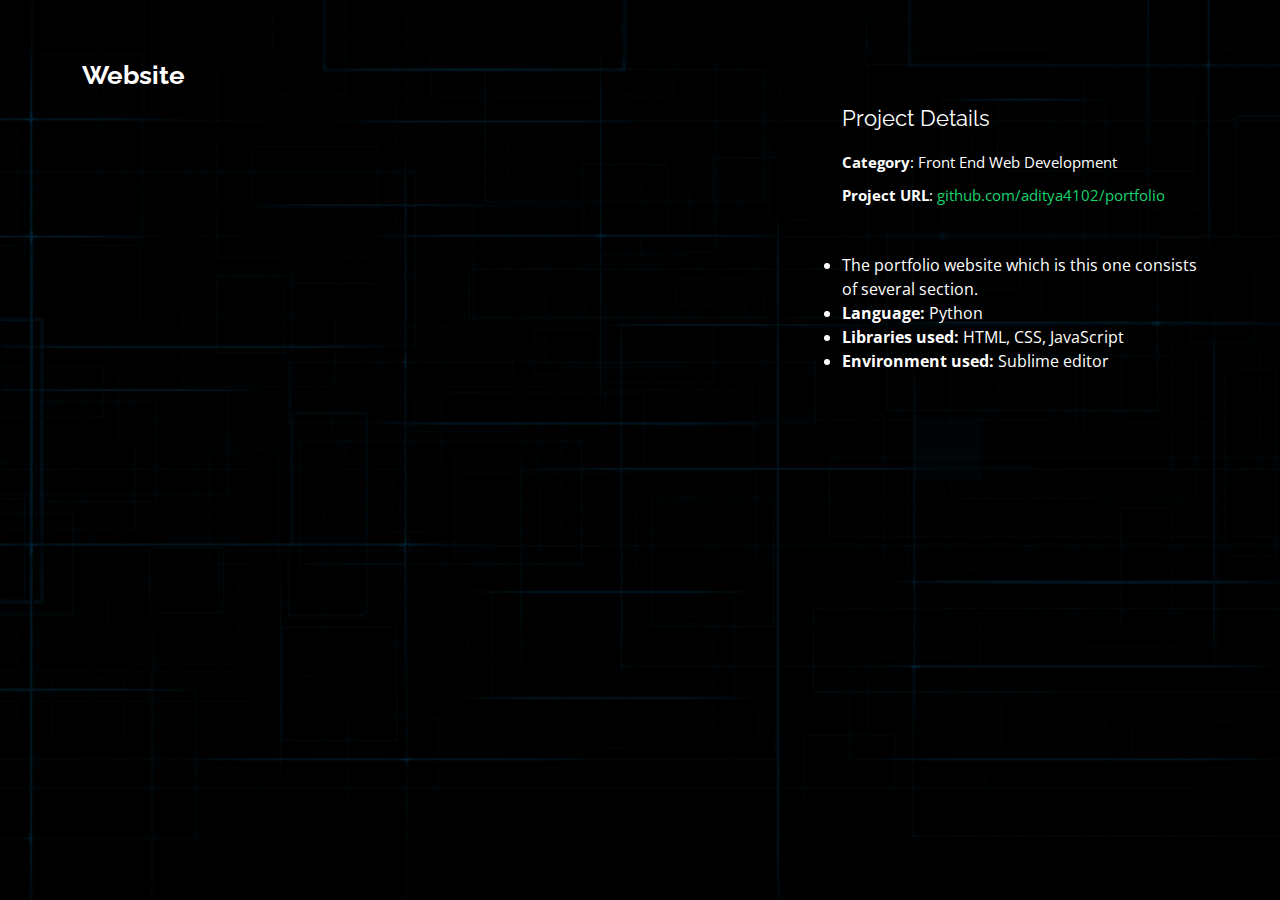
<file: website.html>
<!DOCTYPE html>
<html lang="en">

<head>
  <meta charset="utf-8">
  <meta content="width=device-width, initial-scale=1.0" name="viewport">

  <title>Portfolio Details - Personal Bootstrap Template</title>
  <meta content="" name="description">
  <meta content="" name="keywords">

  <!-- Favicons -->
  <link href="assets/img/favicon.png" rel="icon">
  <link href="assets/img/apple-touch-icon.png" rel="apple-touch-icon">

  <!-- Google Fonts -->
  <link href="https://fonts.googleapis.com/css?family=Open+Sans:300,300i,400,400i,600,600i,700,700i|Raleway:300,300i,400,400i,500,500i,600,600i,700,700i|Poppins:300,300i,400,400i,500,500i,600,600i,700,700i" rel="stylesheet">

  <!-- Vendor CSS Files -->
  <link href="assets/vendor/bootstrap/css/bootstrap.min.css" rel="stylesheet">
  <link href="assets/vendor/bootstrap-icons/bootstrap-icons.css" rel="stylesheet">
  <link href="assets/vendor/boxicons/css/boxicons.min.css" rel="stylesheet">
  <link href="assets/vendor/glightbox/css/glightbox.min.css" rel="stylesheet">
  <link href="assets/vendor/remixicon/remixicon.css" rel="stylesheet">
  <link href="assets/vendor/swiper/swiper-bundle.min.css" rel="stylesheet">

  <!-- Template Main CSS File -->
  <link href="assets/css/style.css" rel="stylesheet">

  <!-- =======================================================
  * Template Name: Personal - v4.1.0
  * Template URL: https://bootstrapmade.com/personal-free-resume-bootstrap-template/
  * Author: BootstrapMade.com
  * License: https://bootstrapmade.com/license/
  ======================================================== -->
</head>

<body>

  <main id="main">

    <!-- ======= Portfolio Details ======= -->
    <div id="portfolio-details" class="portfolio-details">
      <div class="container">

        <div class="row">

          <div class="col-lg-8">
            <h2 class="portfolio-title">Website</h2>


          </div>

          <div class="col-lg-4 portfolio-info">
            <h3>Project Details</h3>
            <ul>
              <li><strong>Category</strong>: Front End Web Development</li>
              <li><strong>Project URL</strong>: <a href="https://github.com/aditya4102/My-Portfolio">github.com/aditya4102/portfolio</a></li>
            </ul>

            <p>
              <li>The portfolio website which is this one consists of several section.</li>
              <li><b>Language:</b> Python</li>
              <li><b>Libraries used:</b> HTML, CSS, JavaScript</li>
              <li><b>Environment used:</b> Sublime editor</li>
            </p>
          </div>

        </div>

      </div>
    </div><!-- End Portfolio Details -->

  </main><!-- End #main -->

 

  <!-- Vendor JS Files -->
  <script src="assets/vendor/bootstrap/js/bootstrap.bundle.min.js"></script>
  <script src="assets/vendor/glightbox/js/glightbox.min.js"></script>
  <script src="assets/vendor/isotope-layout/isotope.pkgd.min.js"></script>
  <script src="assets/vendor/php-email-form/validate.js"></script>
  <script src="assets/vendor/purecounter/purecounter.js"></script>
  <script src="assets/vendor/swiper/swiper-bundle.min.js"></script>
  <script src="assets/vendor/waypoints/noframework.waypoints.js"></script>

  <!-- Template Main JS File -->
  <script src="assets/js/main.js"></script>

</body>

</html>
</file>
<file: assets/css/style.css>
/**
* Template Name: Personal - v4.1.0
* Template URL: https://bootstrapmade.com/personal-free-resume-bootstrap-template/
* Author: BootstrapMade.com
* License: https://bootstrapmade.com/license/
*/

/*--------------------------------------------------------------
# General
--------------------------------------------------------------*/
body {
  font-family: "Open Sans", sans-serif;
  background-color: #040404;
  color: #fff;
  position: relative;
  background: transparent;
}

body::before {
  content: "";
  position: fixed;
  background: #040404 url("../img/back.jpg") top right no-repeat;
  background-size: cover;
  left: 0;
  right: 0;
  top: 0;
  height: 100vh;
  z-index: -1;
}

@media (min-width: 1024px) {
  body::before {
    background-attachment: fixed;
  }
}

a {
  color: #18d26e;
  text-decoration: none;
}

a:hover {
  color: #35e888;
  text-decoration: none;
}

h1, h2, h3, h4, h5, h6 {
  font-family: "Raleway", sans-serif;
}

/*--------------------------------------------------------------
# Header
--------------------------------------------------------------*/
#header {
  transition: ease-in-out 0.3s;
  position: relative;
  height: 100vh;
  display: flex;
  align-items: center;
  z-index: 997;
  overflow-y: auto;
}

#header * {
  transition: ease-in-out 0.3s;
}

#header h1 {
  font-size: 48px;
  margin: 0;
  padding: 0;
  line-height: 1;
  font-weight: 700;
  font-family: "Poppins", sans-serif;
}

#header h1 a, #header h1 a:hover {
  color: #fff;
  line-height: 1;
  display: inline-block;
}

#header h2 {
  font-size: 24px;
  margin-top: 20px;
  color: rgba(255, 255, 255, 0.8);
}

#header h2 span {
  color: #fff;
  border-bottom: 2px solid #18d26e;
  padding-bottom: 6px;
}

#header img {
  padding: 0;
  margin: 0;
}

#header .social-links {
  margin-top: 40px;
  display: flex;
}

#header .social-links a {
  font-size: 16px;
  display: flex;
  justify-content: center;
  align-items: center;
  background: rgba(255, 255, 255, 0.1);
  color: #fff;
  line-height: 1;
  margin-right: 8px;
  border-radius: 50%;
  width: 40px;
  height: 40px;
}

#header .social-links a:hover {
  background: #18d26e;
}

@media (max-width: 992px) {
  #header h1 {
    font-size: 36px;
  }
  #header h2 {
    font-size: 20px;
    line-height: 30px;
  }
  #header .social-links {
    margin-top: 15px;
  }
  #header .container {
    display: flex;
    flex-direction: column;
    align-items: center;
  }
}

/* Header Top */
#header.header-top {
  height: 80px;
  position: fixed;
  left: 0;
  top: 0;
  right: 0;
  background: rgba(0, 0, 0, 0.9);
}

#header.header-top .social-links, #header.header-top h2 {
  display: none;
}

#header.header-top h1 {
  margin-right: auto;
  font-size: 36px;
}

#header.header-top .container {
  display: flex;
  align-items: center;
}

#header.header-top .navbar {
  margin: 0;
}

@media (max-width: 768px) {
  #header.header-top {
    height: 60px;
  }
  #header.header-top h1 {
    font-size: 26px;
  }
}

/*--------------------------------------------------------------
# Navigation Menu
--------------------------------------------------------------*/
/**
* Desktop Navigation 
*/
.navbar {
  padding: 0;
  margin-top: 35px;
}

.navbar ul {
  margin: 0;
  padding: 0;
  display: flex;
  list-style: none;
  align-items: center;
}

.navbar li {
  position: relative;
}

.navbar li + li {
  margin-left: 30px;
}

.navbar a {
  display: flex;
  align-items: center;
  justify-content: space-between;
  padding: 0;
  font-family: "Poppins", sans-serif;
  font-size: 16px;
  font-weight: 400;
  color: rgba(255, 255, 255, 0.7);
  white-space: nowrap;
  transition: 0.3s;
}

.navbar a i {
  font-size: 12px;
  line-height: 0;
  margin-left: 5px;
}

.navbar a:before {
  content: "";
  position: absolute;
  width: 0;
  height: 2px;
  bottom: -4px;
  left: 0;
  background-color: #18d26e;
  visibility: hidden;
  width: 0px;
  transition: all 0.3s ease-in-out 0s;
}

.navbar a:hover:before, .navbar li:hover > a:before, .navbar .active:before {
  visibility: visible;
  width: 25px;
}

.navbar a:hover, .navbar .active, .navbar li:hover > a {
  color: #fff;
}

/**
* Mobile Navigation 
*/
.mobile-nav-toggle {
  color: #fff;
  font-size: 28px;
  cursor: pointer;
  display: none;
  line-height: 0;
  transition: 0.5s;
  position: fixed;
  right: 15px;
  top: 15px;
}

@media (max-width: 991px) {
  .mobile-nav-toggle {
    display: block;
  }
  .navbar ul {
    display: none;
  }
}

.navbar-mobile {
  position: fixed;
  overflow: hidden;
  top: 0;
  right: 0;
  left: 0;
  bottom: 0;
  background: rgba(0, 0, 0, 0.9);
  transition: 0.3s;
  z-index: 999;
  margin-top: 0;
}

.navbar-mobile .mobile-nav-toggle {
  position: absolute;
  top: 15px;
  right: 15px;
}

.navbar-mobile ul {
  display: block;
  position: absolute;
  top: 55px;
  right: 15px;
  bottom: 45px;
  left: 15px;
  padding: 10px 0;
  overflow-y: auto;
  transition: 0.3s;
  border: 2px solid rgba(255, 255, 255, 0.2);
}

.navbar-mobile li {
  padding: 12px 20px;
}

.navbar-mobile li + li {
  margin: 0;
}

.navbar-mobile a {
  font-size: 16px;
  position: relative;
}

/*--------------------------------------------------------------
# Sections General
--------------------------------------------------------------*/
section {
  overflow: hidden;
  position: absolute;
  width: 100%;
  top: 140px;
  bottom: 100%;
  opacity: 0;
  transition: ease-in-out 0.4s;
  z-index: 2;
}

section.section-show {
  top: 100px;
  bottom: auto;
  opacity: 1;
  padding-bottom: 45px;
}

section .container {
  background: rgba(0, 0, 0, 0.9);
  padding: 30px;
}

@media (max-width: 768px) {
  section {
    top: 120px;
  }
  section.section-show {
    top: 80px;
  }
}

.section-title h2 {
  font-size: 14px;
  font-weight: 500;
  padding: 0;
  line-height: 1px;
  margin: 0 0 20px 0;
  letter-spacing: 2px;
  text-transform: uppercase;
  color: #aaaaaa;
  font-family: "Poppins", sans-serif;
}

.section-title h2::after {
  content: "";
  width: 120px;
  height: 1px;
  display: inline-block;
  background: #4ceb95;
  margin: 4px 10px;
}

.section-title p {
  margin: 0;
  margin: -15px 0 15px 0;
  font-size: 36px;
  font-weight: 700;
  text-transform: uppercase;
  font-family: "Poppins", sans-serif;
  color: #fff;
}

/*--------------------------------------------------------------
# About
--------------------------------------------------------------*/
.about-me .content h3 {
  font-weight: 700;
  font-size: 26px;
  color: #18d26e;
}

.about-me .content ul {
  list-style: none;
  padding: 0;
}

.about-me .content ul li {
  margin-bottom: 20px;
  display: flex;
  align-items: center;
}

.about-me .content ul strong {
  margin-right: 10px;
}

.about-me .content ul i {
  font-size: 16px;
  margin-right: 5px;
  color: #18d26e;
  line-height: 0;
}

.about-me .content p:last-child {
  margin-bottom: 0;
}

/*--------------------------------------------------------------
# Counts
--------------------------------------------------------------*/
.counts {
  padding: 70px 0 60px;
}

.counts .count-box {
  padding: 30px 30px 25px 30px;
  width: 100%;
  position: relative;
  text-align: center;
  background: rgba(255, 255, 255, 0.08);
}

.counts .count-box i {
  position: absolute;
  top: -25px;
  left: 50%;
  transform: translateX(-50%);
  font-size: 24px;
  background: rgba(255, 255, 255, 0.1);
  padding: 12px;
  color: #18d26e;
  border-radius: 50px;
  line-height: 0;
}

.counts .count-box span {
  font-size: 36px;
  display: block;
  font-weight: 600;
  color: #fff;
}

.counts .count-box p {
  padding: 0;
  margin: 0;
  font-family: "Raleway", sans-serif;
  font-size: 14px;
}

/*--------------------------------------------------------------
# Skills
--------------------------------------------------------------*/
.skills .progress {
  height: 60px;
  display: block;
  background: none;
  border-radius: 0;
}

.skills .progress .skill {
  padding: 10px 0;
  margin: 0;
  text-transform: uppercase;
  display: block;
  font-weight: 600;
  font-family: "Poppins", sans-serif;
  color: #fff;
}

.skills .progress .skill .val {
  float: right;
  font-style: normal;
}

.skills .progress-bar-wrap {
  background: rgba(255, 255, 255, 0.2);
}

.skills .progress-bar {
  width: 1px;
  height: 10px;
  transition: .9s;
  background-color: #18d26e;
}

/*--------------------------------------------------------------
# Interests
--------------------------------------------------------------*/
.interests .icon-box {
  display: flex;
  align-items: center;
  padding: 20px;
  background: rgba(255, 255, 255, 0.08);
  transition: ease-in-out 0.3s;
}

.interests .icon-box i {
  font-size: 32px;
  padding-right: 10px;
  line-height: 1;
}

.interests .icon-box h3 {
  font-weight: 700;
  margin: 0;
  padding: 0;
  line-height: 1;
  font-size: 16px;
  color: #fff;
}

.interests .icon-box:hover {
  background: rgba(255, 255, 255, 0.12);
}

/*--------------------------------------------------------------
# Testimonials
--------------------------------------------------------------*/
.testimonials .testimonial-item {
  box-sizing: content-box;
  min-height: 320px;
}

.testimonials .testimonial-item .testimonial-img {
  width: 90px;
  border-radius: 50%;
  margin: -40px 0 0 40px;
  position: relative;
  z-index: 2;
  border: 6px solid rgba(255, 255, 255, 0.12);
}

.testimonials .testimonial-item h3 {
  font-size: 18px;
  font-weight: bold;
  margin: 10px 0 5px 45px;
  color: #fff;
}

.testimonials .testimonial-item h4 {
  font-size: 14px;
  color: #999;
  margin: 0 0 0 45px;
}

.testimonials .testimonial-item .quote-icon-left, .testimonials .testimonial-item .quote-icon-right {
  color: rgba(255, 255, 255, 0.25);
  font-size: 26px;
}

.testimonials .testimonial-item .quote-icon-left {
  display: inline-block;
  left: -5px;
  position: relative;
}

.testimonials .testimonial-item .quote-icon-right {
  display: inline-block;
  right: -5px;
  position: relative;
  top: 10px;
}

.testimonials .testimonial-item p {
  font-style: italic;
  margin: 0 15px 0 15px;
  padding: 20px 20px 60px 20px;
  background: rgba(255, 255, 255, 0.1);
  position: relative;
  border-radius: 6px;
  position: relative;
  z-index: 1;
}

.testimonials .swiper-pagination {
  margin-top: 20px;
  position: relative;
}

.testimonials .swiper-pagination .swiper-pagination-bullet {
  width: 12px;
  height: 12px;
  opacity: 1;
  background-color: rgba(255, 255, 255, 0.3);
}

.testimonials .swiper-pagination .swiper-pagination-bullet-active {
  background-color: #18d26e;
}

/*--------------------------------------------------------------
# Resume
--------------------------------------------------------------*/
.resume .resume-title {
  font-size: 26px;
  font-weight: 700;
  margin-top: 20px;
  margin-bottom: 20px;
  color: #fff;
}

.resume .resume-item {
  padding: 0 0 20px 20px;
  margin-top: -2px;
  border-left: 2px solid rgba(255, 255, 255, 0.2);
  position: relative;
}

.resume .resume-item h4 {
  line-height: 18px;
  font-size: 18px;
  font-weight: 600;
  text-transform: uppercase;
  font-family: "Poppins", sans-serif;
  color: #18d26e;
  margin-bottom: 10px;
}

.resume .resume-item h5 {
  font-size: 16px;
  background: rgba(255, 255, 255, 0.15);
  padding: 5px 15px;
  display: inline-block;
  font-weight: 600;
  margin-bottom: 10px;
}

.resume .resume-item ul {
  padding-left: 20px;
}

.resume .resume-item ul li {
  padding-bottom: 10px;
}

.resume .resume-item:last-child {
  padding-bottom: 0;
}

.resume .resume-item::before {
  content: "";
  position: absolute;
  width: 16px;
  height: 16px;
  border-radius: 50px;
  left: -9px;
  top: 0;
  background: #18d26e;
  border: 2px solid #18d26e;
}

/*--------------------------------------------------------------
# Services
--------------------------------------------------------------*/
.services .icon-box {
  text-align: center;
  background: rgba(204, 204, 204, 0.1);
  padding: 80px 20px;
  transition: all ease-in-out 0.3s;
}

.services .icon-box .icon {
  margin: 0 auto;
  width: 64px;
  height: 64px;
  background: #18d26e;
  border-radius: 5px;
  transition: all .3s ease-out 0s;
  display: flex;
  align-items: center;
  justify-content: center;
  margin-bottom: 20px;
  transform-style: preserve-3d;
}

.services .icon-box .icon i {
  color: #fff;
  font-size: 28px;
}

.services .icon-box .icon::before {
  position: absolute;
  content: '';
  left: -8px;
  top: -8px;
  height: 100%;
  width: 100%;
  background: rgba(255, 255, 255, 0.15);
  border-radius: 5px;
  transition: all .3s ease-out 0s;
  transform: translateZ(-1px);
}

.services .icon-box h4 {
  font-weight: 700;
  margin-bottom: 15px;
  font-size: 24px;
}

.services .icon-box h4 a {
  color: #fff;
}

.services .icon-box p {
  line-height: 24px;
  font-size: 14px;
  margin-bottom: 0;
}

.services .icon-box:hover {
  background: #18d26e;
  border-color: #18d26e;
}

.services .icon-box:hover .icon {
  background: #fff;
}

.services .icon-box:hover .icon i {
  color: #18d26e;
}

.services .icon-box:hover .icon::before {
  background: #35e888;
}

.services .icon-box:hover h4 a, .services .icon-box:hover p {
  color: #fff;
}

/*--------------------------------------------------------------
# Portfolio
--------------------------------------------------------------*/
.portfolio .portfolio-item {
  margin-bottom: 30px;
}

.portfolio #portfolio-flters {
  padding: 0;
  margin: 0 auto 15px auto;
  list-style: none;
  text-align: center;
  border-radius: 50px;
  padding: 2px 15px;
}

.portfolio #portfolio-flters li {
  cursor: pointer;
  display: inline-block;
  padding: 8px 16px 10px 16px;
  font-size: 14px;
  font-weight: 600;
  line-height: 1;
  text-transform: uppercase;
  color: #fff;
  background: rgba(255, 255, 255, 0.1);
  margin: 0 3px 10px 3px;
  transition: all 0.3s ease-in-out;
  border-radius: 4px;
}

.portfolio #portfolio-flters li:hover, .portfolio #portfolio-flters li.filter-active {
  background: #18d26e;
}

.portfolio #portfolio-flters li:last-child {
  margin-right: 0;
}

.portfolio .portfolio-wrap {
  transition: 0.3s;
  position: relative;
  overflow: hidden;
  z-index: 1;
  background: rgba(0, 0, 0, 0.6);
}

.portfolio .portfolio-wrap::before {
  content: "";
  background: rgba(0, 0, 0, 0.6);
  position: absolute;
  left: 30px;
  right: 30px;
  top: 30px;
  bottom: 30px;
  transition: all ease-in-out 0.3s;
  z-index: 2;
  opacity: 0;
}

.portfolio .portfolio-wrap .portfolio-info {
  opacity: 0;
  position: absolute;
  top: 0;
  left: 0;
  right: 0;
  bottom: 0;
  text-align: center;
  z-index: 3;
  transition: all ease-in-out 0.3s;
  display: flex;
  flex-direction: column;
  justify-content: center;
  align-items: center;
}

.portfolio .portfolio-wrap .portfolio-info::before {
  display: block;
  content: "";
  width: 48px;
  height: 48px;
  position: absolute;
  top: 35px;
  left: 35px;
  border-top: 3px solid #fff;
  border-left: 3px solid #fff;
  transition: all 0.5s ease 0s;
  z-index: 9994;
}

.portfolio .portfolio-wrap .portfolio-info::after {
  display: block;
  content: "";
  width: 48px;
  height: 48px;
  position: absolute;
  bottom: 35px;
  right: 35px;
  border-bottom: 3px solid #fff;
  border-right: 3px solid #fff;
  transition: all 0.5s ease 0s;
  z-index: 9994;
}

.portfolio .portfolio-wrap .portfolio-info h4 {
  font-size: 20px;
  color: #fff;
  font-weight: 600;
}

.portfolio .portfolio-wrap .portfolio-info p {
  color: #ffffff;
  font-size: 14px;
  text-transform: uppercase;
  padding: 0;
  margin: 0;
}

.portfolio .portfolio-wrap .portfolio-links {
  text-align: center;
  z-index: 4;
}

.portfolio .portfolio-wrap .portfolio-links a {
  color: #fff;
  margin: 0 2px;
  font-size: 28px;
  display: inline-block;
  transition: 0.3s;
}

.portfolio .portfolio-wrap .portfolio-links a:hover {
  color: #63eda3;
}

.portfolio .portfolio-wrap:hover::before {
  top: 0;
  left: 0;
  right: 0;
  bottom: 0;
  opacity: 1;
}

.portfolio .portfolio-wrap:hover .portfolio-info {
  opacity: 1;
}

.portfolio .portfolio-wrap:hover .portfolio-info::before {
  top: 15px;
  left: 15px;
}

.portfolio .portfolio-wrap:hover .portfolio-info::after {
  bottom: 15px;
  right: 15px;
}

/*--------------------------------------------------------------
# Portfolio Details
--------------------------------------------------------------*/
.portfolio-details {
  padding-top: 40px;
  background: rgba(0, 0, 0, 0.8);
  position: fixed;
  left: 0;
  right: 0;
  top: 0;
  bottom: 0;
  overflow-y: auto;
}

.portfolio-details .container {
  padding-top: 20px;
  padding-bottom: 40px;
}

.portfolio-details .portfolio-title {
  font-size: 26px;
  font-weight: 700;
  margin-bottom: 20px;
}

.portfolio-details .portfolio-info {
  padding-top: 45px;
}

.portfolio-details .portfolio-info h3 {
  font-size: 22px;
  font-weight: 400;
  margin-bottom: 20px;
}

.portfolio-details .portfolio-info ul {
  list-style: none;
  padding: 0;
  font-size: 15px;
}

.portfolio-details .portfolio-info ul li + li {
  margin-top: 10px;
}

.portfolio-details .portfolio-info p {
  font-size: 15px;
  padding: 15px 0 0 0;
}

@media (max-width: 992px) {
  .portfolio-details .portfolio-info {
    padding-top: 20px;
  }
}

.portfolio-details .swiper-pagination {
  margin-top: 20px;
  position: relative;
}

.portfolio-details .swiper-pagination .swiper-pagination-bullet {
  width: 12px;
  height: 12px;
  opacity: 1;
  background-color: rgba(255, 255, 255, 0.3);
}

.portfolio-details .swiper-pagination .swiper-pagination-bullet-active {
  background-color: #18d26e;
}

/*--------------------------------------------------------------
# Contact
--------------------------------------------------------------*/
.contact .info-box {
  color: #444444;
  padding: 20px;
  width: 100%;
  background: rgba(255, 255, 255, 0.08);
}

.contact .info-box i.bx {
  font-size: 24px;
  color: #18d26e;
  border-radius: 50%;
  padding: 14px;
  float: left;
  background: rgba(255, 255, 255, 0.1);
}

.contact .info-box h3 {
  font-size: 20px;
  color: rgba(255, 255, 255, 0.5);
  font-weight: 700;
  margin: 10px 0 8px 68px;
}

.contact .info-box p {
  padding: 0;
  color: #fff;
  line-height: 24px;
  font-size: 14px;
  margin: 0 0 0 68px;
}

.contact .info-box .social-links {
  margin: 5px 0 0 68px;
  display: flex;
}

.contact .info-box .social-links a {
  font-size: 18px;
  display: inline-block;
  color: #fff;
  line-height: 1;
  margin-right: 12px;
  transition: 0.3s;
}

.contact .info-box .social-links a:hover {
  color: #18d26e;
}

.contact .php-email-form {
  padding: 30px;
  background: rgba(255, 255, 255, 0.08);
}

.contact .php-email-form .error-message {
  display: none;
  background: rgba(255, 255, 255, 0.08);
  background: #ed3c0d;
  text-align: left;
  padding: 15px;
  font-weight: 600;
}

.contact .php-email-form .error-message br + br {
  margin-top: 25px;
}

.contact .php-email-form .sent-message {
  display: none;
  background: rgba(255, 255, 255, 0.08);
  background: #18d26e;
  text-align: center;
  padding: 15px;
  font-weight: 600;
}

.contact .php-email-form .loading {
  display: none;
  background: rgba(255, 255, 255, 0.08);
  text-align: center;
  padding: 15px;
}

.contact .php-email-form .loading:before {
  content: "";
  display: inline-block;
  border-radius: 50%;
  width: 24px;
  height: 24px;
  margin: 0 10px -6px 0;
  border: 3px solid #18d26e;
  border-top-color: #eee;
  -webkit-animation: animate-loading 1s linear infinite;
  animation: animate-loading 1s linear infinite;
}

.contact .php-email-form input, .contact .php-email-form textarea {
  border-radius: 0;
  box-shadow: none;
  font-size: 14px;
  background: rgba(255, 255, 255, 0.08);
  border: 0;
  transition: 0.3s;
  color: #fff;
}

.contact .php-email-form input:focus, .contact .php-email-form textarea:focus {
  background-color: rgba(255, 255, 255, 0.11);
}

.contact .php-email-form input::-webkit-input-placeholder, .contact .php-email-form textarea::-webkit-input-placeholder {
  color: rgba(255, 255, 255, 0.3);
  opacity: 1;
}

.contact .php-email-form input::-moz-placeholder, .contact .php-email-form textarea::-moz-placeholder {
  color: rgba(255, 255, 255, 0.3);
  opacity: 1;
}

.contact .php-email-form input::placeholder, .contact .php-email-form textarea::placeholder {
  color: rgba(255, 255, 255, 0.3);
  opacity: 1;
}

.contact .php-email-form input {
  padding: 10px 15px;
}

.contact .php-email-form textarea {
  padding: 12px 15px;
}

.contact .php-email-form button[type="submit"] {
  background: #18d26e;
  border: 0;
  padding: 10px 30px;
  color: #fff;
  transition: 0.4s;
  border-radius: 4px;
}

.contact .php-email-form button[type="submit"]:hover {
  background: #15bb62;
}

@-webkit-keyframes animate-loading {
  0% {
    transform: rotate(0deg);
  }
  100% {
    transform: rotate(360deg);
  }
}

@keyframes animate-loading {
  0% {
    transform: rotate(0deg);
  }
  100% {
    transform: rotate(360deg);
  }
}

/*--------------------------------------------------------------
# Credits
--------------------------------------------------------------*/
.credits {
  position: fixed;
  right: 0;
  left: 0;
  bottom: 0;
  padding: 15px;
  text-align: right;
  font-size: 13px;
  color: #fff;
  z-index: 999999;
}

@media (max-width: 992px) {
  .credits {
    text-align: center;
    padding: 10px;
    background: rgba(0, 0, 0, 0.8);
  }
}

.credits a {
  color: #18d26e;
  transition: 0.3s;
}

.credits a:hover {
  color: #fff;
}
</file>
